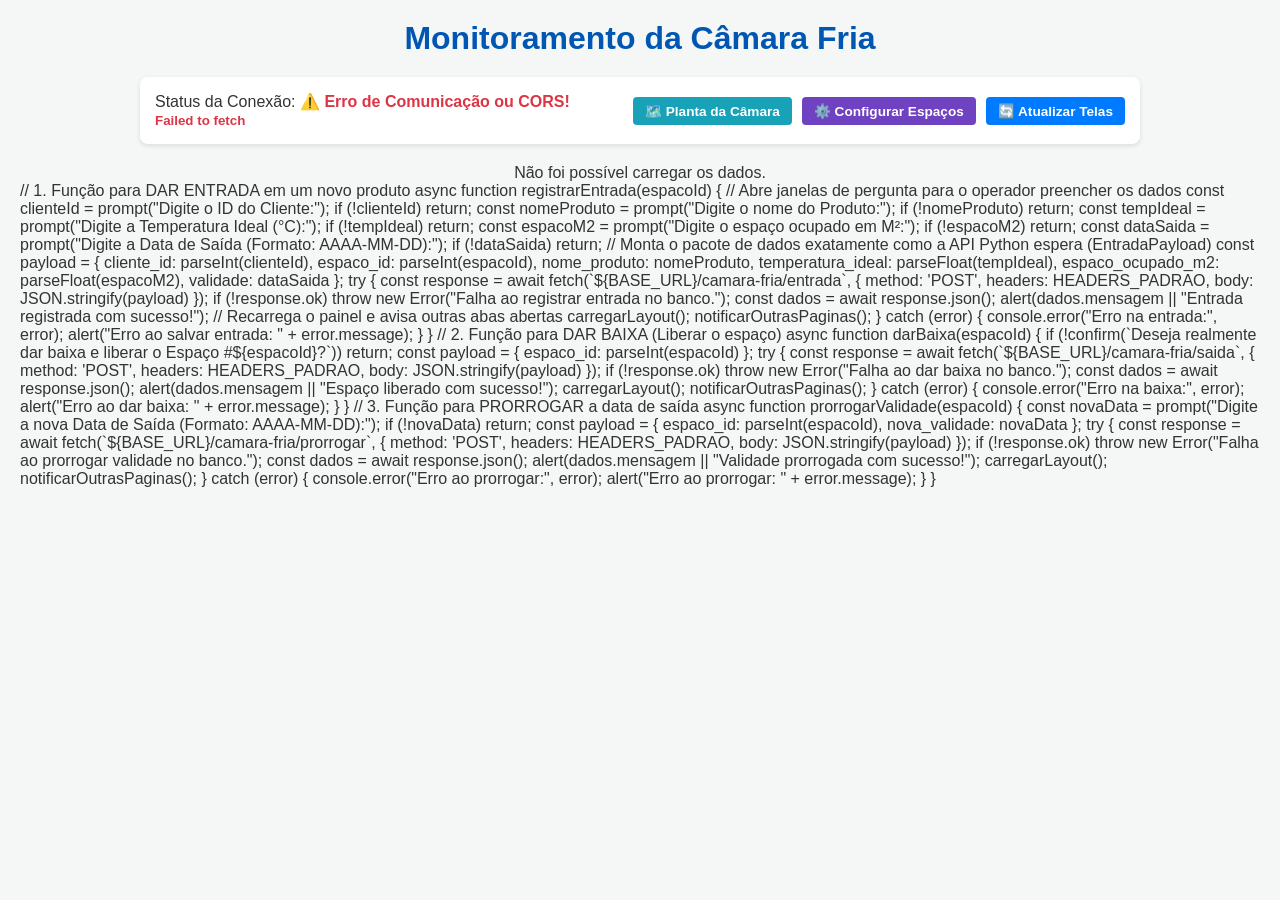
<file: INDEX.html>
<!DOCTYPE html>
<html lang="pt-BR">
<head>
    <meta charset="UTF-8">
    <meta name="viewport" content="width=device-width, initial-scale=1.0">
    <title>Painel da Câmara Fria</title>
    <style>
        * {
            box-sizing: border-box;
            margin: 0;
            padding: 0;
            font-family: 'Segoe UI', Tahoma, Geneva, Verdana, sans-serif;
        }

        body {
            background-color: #f4f7f6;
            padding: 20px;
            color: #333;
        }

        h1 {
            text-align: center;
            margin-bottom: 20px;
            color: #0056b3;
        }

        .status-container {
            max-width: 1000px;
            margin: 0 auto 20px auto;
            padding: 15px;
            background-color: #fff;
            border-radius: 8px;
            box-shadow: 0 2px 5px rgba(0,0,0,0.1);
            display: flex;
            justify-content: space-between;
            align-items: center;
            flex-wrap: wrap;
            gap: 10px;
        }

        .botoes-topo {
            display: flex;
            gap: 10px;
            flex-wrap: wrap;
        }

        .grid-container {
            display: grid;
            grid-template-columns: repeat(auto-fill, minmax(280px, 1fr));
            gap: 20px;
            max-width: 1000px;
            margin: 0 auto;
        }

        .card {
            background: #fff;
            border-radius: 8px;
            padding: 15px;
            box-shadow: 0 4px 6px rgba(0,0,0,0.1);
            border-left: 6px solid #ccc;
            transition: transform 0.2s;
        }

        .card:hover {
            transform: translateY(-5px);
        }

        .card.disponivel { border-left-color: #28a745; }
        .card.ocupado { border-left-color: #dc3545; }

        .card h3 {
            margin-bottom: 10px;
            font-size: 1.1rem;
        }

        .badge {
            display: inline-block;
            padding: 3px 8px;
            border-radius: 12px;
            font-size: 0.8rem;
            font-weight: bold;
            color: white;
            margin-bottom: 10px;
        }

        .badge.disponivel { background-color: #28a745; }
        .badge.ocupado { background-color: #dc3545; }

        .card-info {
            font-size: 0.9rem;
            line-height: 1.5;
            margin-bottom: 15px;
        }

        .actions {
            display: flex;
            gap: 8px;
            flex-wrap: wrap;
        }

        button {
            padding: 6px 12px;
            border: none;
            border-radius: 4px;
            cursor: pointer;
            font-weight: bold;
            font-size: 0.85rem;
            transition: background 0.2s;
        }

        .btn-entrada { background-color: #28a745; color: white; }
        .btn-entrada:hover { background-color: #218838; }

        .btn-saida { background-color: #dc3545; color: white; }
        .btn-saida:hover { background-color: #c82333; }

        .btn-prorrogar { background-color: #ffc107; color: #212529; }
        .btn-prorrogar:hover { background-color: #e0a800; }

        .btn-sync { background-color: #007bff; color: white; }
        .btn-sync:hover { background-color: #0056b3; }

        .btn-config { background-color: #6f42c1; color: white; }
        .btn-config:hover { background-color: #593196; }

        .btn-planta { background-color: #17a2b8; color: white; }
        .btn-planta:hover { background-color: #138496; }

        .error-message { color: #dc3545; font-weight: bold; }
        .success-message { color: #28a745; font-weight: bold; }
    </style>
</head>
<body>

    <h1>Monitoramento da Câmara Fria</h1>

    <div class="status-container" id="status-bar">
        <span>Status da Conexão: <strong id="status-texto">Conectando...</strong></span>
        <div class="botoes-topo">
            <button class="btn-planta" onclick="abrirPagina('planta_camara.html')">🗺️ Planta da Câmara</button>
            <button class="btn-config" onclick="abrirPagina('config_espacos.html')">⚙️ Configurar Espaços</button>
            <button class="btn-sync" onclick="notificarOutrasPaginas()">🔄 Atualizar Telas</button>
        </div>
    </div>

    <div class="grid-container" id="grid-layout"></div>

    <script>
        const BASE_URL = 'https://film-disinfect-famished.ngrok-free.dev';
        const HEADERS_PADRAO = {
            'Content-Type': 'application/json',
            'ngrok-skip-browser-warning': 'true'
        };

        const canalComunicacao = new BroadcastChannel('painel_camara_fria');

        canalComunicacao.onmessage = (event) => {
            if (event.data && event.data.acao === 'ATUALIZAR') {
                carregarLayout();
            }
        };

        function notificarOutrasPaginas() {
            canalComunicacao.postMessage({ acao: 'ATUALIZAR' });
        }

        function abrirPagina(url) {
            window.open(url, '_blank');
        }

        async function carregarLayout() {
            const statusTexto = document.getElementById('status-texto');
            const gridLayout = document.getElementById('grid-layout');

            try {
                const response = await fetch(`${BASE_URL}/camara-fria/layout`, {
                    method: 'GET',
                    headers: HEADERS_PADRAO
                });

                if (!response.ok) throw new Error(`Erro na requisição: ${response.status}`);

                const dados = await response.json();
                statusTexto.textContent = 'Conectado e Atualizado';
                statusTexto.className = 'success-message';

                renderizarCards(dados);
            } catch (error) {
                console.error('Erro na comunicação:', error);
                statusTexto.innerHTML = `⚠️ Erro de Comunicação ou CORS!<br><small>${error.message}</small>`;
                statusTexto.className = 'error-message';
                gridLayout.innerHTML = '<p style="text-align:center; grid-column: 1/-1;">Não foi possível carregar os dados.</p>';
            }
        }

        function renderizarCards(espacos) {
            const gridLayout = document.getElementById('grid-layout');
            gridLayout.innerHTML = '';

            if (!espacos || espacos.length === 0) {
                gridLayout.innerHTML = '<p style="text-align:center; grid-column: 1/-1;">Nenhum espaço encontrado no banco.</p>';
                return;
            }

            espacos.forEach(item => {
                const statusClass = item.status === 'ocupado' ? 'ocupado' : 'disponivel';
                const statusTexto = item.status === 'ocupado' ? 'Ocupado' : 'Disponível';

                const card = document.createElement('div');
                card.className = `card ${statusClass}`;

                // Alterado de Validade para Data Saída conforme solicitado
                let conteudoProduto = item.status === 'ocupado' ? `
                    <p><strong>Produto:</strong> ${item.nome_produto || 'N/I'}</p>
                    <p><strong>Cliente:</strong> ${item.cliente_nome || item.cliente_id || 'N/I'}</p>
                    <p><strong>Temp. Ideal:</strong> ${item.temperatura_ideal ? item.temperatura_ideal + ' °C' : 'N/A'}</p>
                    <p><strong>Data Saída:</strong> ${item.validade ? new Date(item.validade).toLocaleDateString('pt-BR') : 'N/A'}</p>
                ` : `<p style="color: #666; font-style: italic;">Espaço livre para armazenamento.</p>`;

                card.innerHTML = `
                    <h3>Espaço #${item.espaco_id || item.id}</h3>
                    <span class="badge ${statusClass}">${statusTexto}</span>
                    <div class="card-info">${conteudoProduto}</div>
                    <div class="actions">
                        ${item.status === 'ocupado'
                            ? `<button class="btn-saida" onclick="darBaixa(${item.espaco_id || item.id})">Dar Baixa</button>
                               <button class="btn-prorrogar" onclick="prorrogarValidade(${item.espaco_id || item.id})">Prorrogar</button>`
                            : `<button class="btn-entrada" onclick="registrarEntrada(${item.espaco_id || item.id})">Dar Entrada</button>`
                        }
                    </div>
                `;
                gridLayout.appendChild(card);
            });
        }

        // Carrega as informações ao abrir a página
        carregarLayout();
    </script>
</body>
</html>
        // 1. Função para DAR ENTRADA em um novo produto
        async function registrarEntrada(espacoId) {
            // Abre janelas de pergunta para o operador preencher os dados
            const clienteId = prompt("Digite o ID do Cliente:");
            if (!clienteId) return;

            const nomeProduto = prompt("Digite o nome do Produto:");
            if (!nomeProduto) return;

            const tempIdeal = prompt("Digite a Temperatura Ideal (°C):");
            if (!tempIdeal) return;

            const espacoM2 = prompt("Digite o espaço ocupado em M²:");
            if (!espacoM2) return;

            const dataSaida = prompt("Digite a Data de Saída (Formato: AAAA-MM-DD):");
            if (!dataSaida) return;

            // Monta o pacote de dados exatamente como a API Python espera (EntradaPayload)
            const payload = {
                cliente_id: parseInt(clienteId),
                espaco_id: parseInt(espacoId),
                nome_produto: nomeProduto,
                temperatura_ideal: parseFloat(tempIdeal),
                espaco_ocupado_m2: parseFloat(espacoM2),
                validade: dataSaida
            };

            try {
                const response = await fetch(`${BASE_URL}/camara-fria/entrada`, {
                    method: 'POST',
                    headers: HEADERS_PADRAO,
                    body: JSON.stringify(payload)
                });

                if (!response.ok) throw new Error("Falha ao registrar entrada no banco.");

                const dados = await response.json();
                alert(dados.mensagem || "Entrada registrada com sucesso!");
                
                // Recarrega o painel e avisa outras abas abertas
                carregarLayout();
                notificarOutrasPaginas();
            } catch (error) {
                console.error("Erro na entrada:", error);
                alert("Erro ao salvar entrada: " + error.message);
            }
        }

        // 2. Função para DAR BAIXA (Liberar o espaço)
        async function darBaixa(espacoId) {
            if (!confirm(`Deseja realmente dar baixa e liberar o Espaço #${espacoId}?`)) return;

            const payload = { espaco_id: parseInt(espacoId) };

            try {
                const response = await fetch(`${BASE_URL}/camara-fria/saida`, {
                    method: 'POST',
                    headers: HEADERS_PADRAO,
                    body: JSON.stringify(payload)
                });

                if (!response.ok) throw new Error("Falha ao dar baixa no banco.");

                const dados = await response.json();
                alert(dados.mensagem || "Espaço liberado com sucesso!");
                
                carregarLayout();
                notificarOutrasPaginas();
            } catch (error) {
                console.error("Erro na baixa:", error);
                alert("Erro ao dar baixa: " + error.message);
            }
        }

        // 3. Função para PRORROGAR a data de saída
        async function prorrogarValidade(espacoId) {
            const novaData = prompt("Digite a nova Data de Saída (Formato: AAAA-MM-DD):");
            if (!novaData) return;

            const payload = {
                espaco_id: parseInt(espacoId),
                nova_validade: novaData
            };

            try {
                const response = await fetch(`${BASE_URL}/camara-fria/prorrogar`, {
                    method: 'POST',
                    headers: HEADERS_PADRAO,
                    body: JSON.stringify(payload)
                });

                if (!response.ok) throw new Error("Falha ao prorrogar validade no banco.");

                const dados = await response.json();
                alert(dados.mensagem || "Validade prorrogada com sucesso!");
                
                carregarLayout();
                notificarOutrasPaginas();
            } catch (error) {
                console.error("Erro ao prorrogar:", error);
                alert("Erro ao prorrogar: " + error.message);
            }
        }
</file>
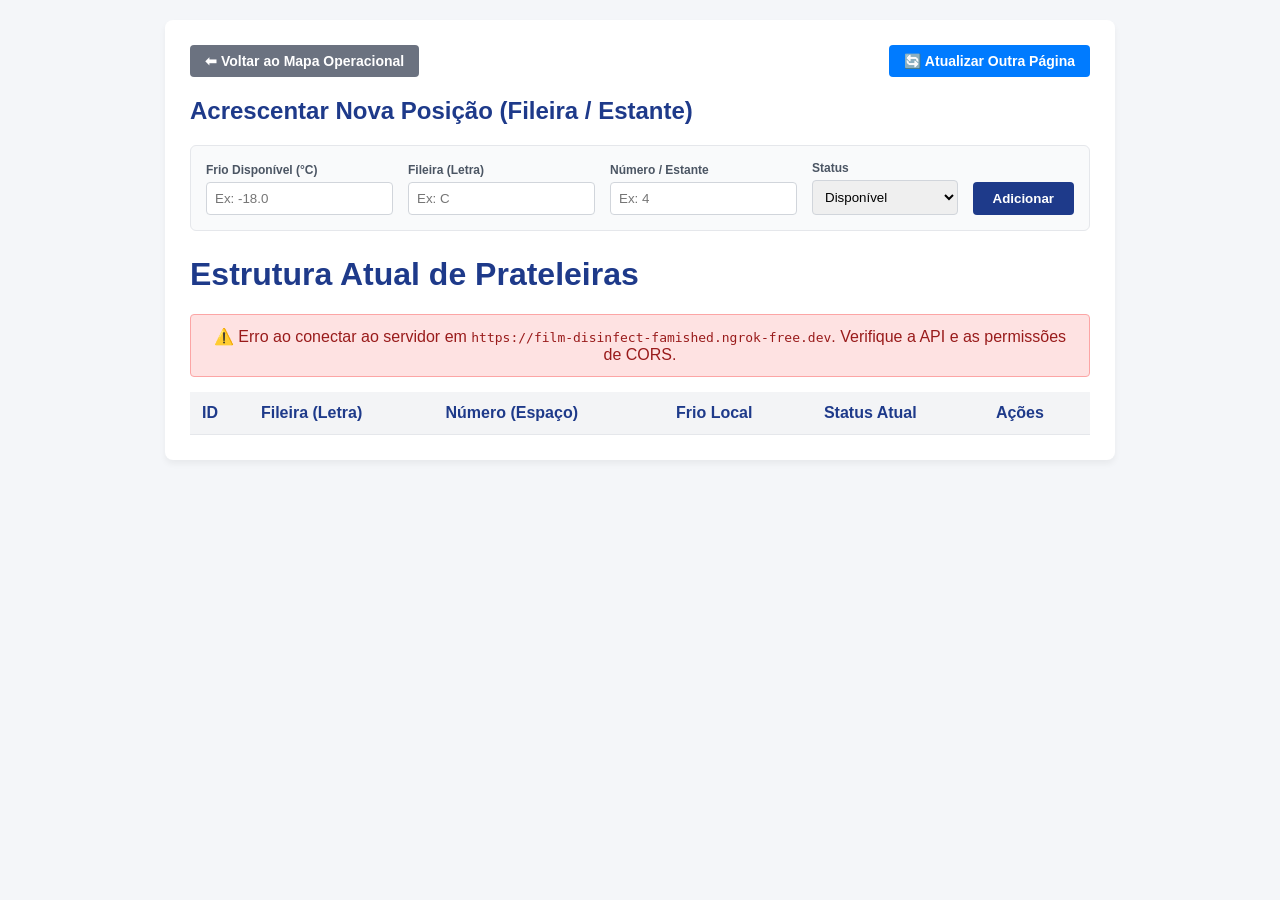
<file: config_espacos.html>
<!DOCTYPE html>
<html lang="pt-BR">
<head>
    <meta charset="UTF-8">
    <meta name="viewport" content="width=device-width, initial-scale=1.0">
    <title>Configurar Estrutura da Câmara</title>
    <style>
        body { font-family: 'Segoe UI', Tahoma, Geneva, Verdana, sans-serif; background-color: #f4f6f9; margin: 0; padding: 20px; color: #333; }
        .container { max-width: 900px; margin: 0 auto; background: white; padding: 25px; border-radius: 8px; box-shadow: 0 4px 6px rgba(0,0,0,0.05); }
        h1, h2 { color: #1e3a8a; margin-top: 0; }
        .header-acoes { display: flex; justify-content: space-between; align-items: center; margin-bottom: 20px; }
        .btn-voltar { display: inline-block; background-color: #6b7280; color: white; text-decoration: none; padding: 8px 15px; border-radius: 4px; font-weight: bold; font-size: 14px; }
        .btn-sync { background-color: #007bff; color: white; border: none; padding: 8px 15px; border-radius: 4px; font-weight: bold; cursor: pointer; font-size: 14px; transition: background 0.2s; }
        .btn-sync:hover { background-color: #0056b3; }

        /* Formulário */
        .form-add { display: flex; gap: 15px; background: #f9fafb; padding: 15px; border-radius: 6px; margin-bottom: 25px; align-items: flex-end; border: 1px solid #e5e7eb; }
        .campo { display: flex; flex-direction: column; flex: 1; }
        label { font-size: 12px; font-weight: bold; margin-bottom: 5px; color: #4b5563; }
        input, select { padding: 8px; border: 1px solid #d1d5db; border-radius: 4px; }
        .btn-salvar { background-color: #1e3a8a; color: white; border: none; padding: 9px 20px; font-weight: bold; border-radius: 4px; cursor: pointer; }

        /* Tabela */
        table { width: 100%; border-collapse: collapse; }
        th, td { padding: 12px; text-align: left; border-bottom: 1px solid #e5e7eb; }
        th { background-color: #f3f4f6; color: #1e3a8a; }
        .btn-acao { border: none; padding: 5px 10px; border-radius: 4px; font-weight: bold; cursor: pointer; margin-right: 5px; font-size: 12px; }
        .btn-editar { background-color: #f59e0b; color: white; }
        .btn-excluir { background-color: #ef4444; color: white; }
        .alerta-erro { background-color: #fee2e2; border: 1px solid #fca5a5; padding: 12px; border-radius: 4px; color: #991b1b; text-align: center; margin-bottom: 15px; }
    </style>
</head>
<body>

    <div class="container">
        <div class="header-acoes">
            <a href="index.html" class="btn-voltar">⬅ Voltar ao Mapa Operacional</a>
            <button class="btn-sync" onclick="notificarOutrasPaginas()">🔄 Atualizar Outra Página</button>
        </div>

        <h2>Acrescentar Nova Posição (Fileira / Estante)</h2>
        <form id="formEspaco" class="form-add">
            <input type="hidden" id="espaco_id">
            <div class="campo">
                <label>Frio Disponível (°C)</label>
                <input type="number" step="0.1" id="temperatura_disponivel" placeholder="Ex: -18.0" required>
            </div>

            <div class="campo">
                <label>Fileira (Letra)</label>
                <input type="text" id="fileira" maxlength="1" placeholder="Ex: C" required>
            </div>
            <div class="campo">
                <label>Número / Estante</label>
                <input type="number" id="numero_espaco" placeholder="Ex: 4" required>
            </div>
            <div class="campo">
                <label>Status</label>
                <select id="status_espaco">
                    <option value="disponivel">Disponível</option>
                    <option value="manutencao">Manutenção</option>
                </select>
            </div>
            <button type="submit" class="btn-salvar" id="btnAcaoForm">Adicionar</button>
        </form>

        <h1>Estrutura Atual de Prateleiras</h1>
        <div id="mensagemErro"></div>
        <table>
            <thead>
                <tr>
                    <th>ID</th>
                    <th>Fileira (Letra)</th>
                    <th>Número (Espaço)</th>
                    <th>Frio Local</th>
                    <th>Status Atual</th>
                    <th>Ações</th>
                </tr>
            </thead>
            <tbody id="tabelaEspacos"></tbody>
        </table>

    </div>

    <script>
        const BASE_URL = 'https://film-disinfect-famished.ngrok-free.dev';
        const HEADERS_PADRAO = {
            'Content-Type': 'application/json',
            'ngrok-skip-browser-warning': 'true'
        };

        // -------------------------------------------------------------
        // CANAL DE COMUNICAÇÃO ENTRE ABAS (BroadcastChannel)
        // -------------------------------------------------------------
        const canalComunicacao = new BroadcastChannel('painel_camara_fria');

        // Notifica as outras abas/páginas para se atualizarem
        function notificarOutrasPaginas() {
            canalComunicacao.postMessage({ acao: 'ATUALIZAR' });
        }

        // Escuta comandos vindos do index.html ou de outras abas
        canalComunicacao.onmessage = (event) => {
            if (event.data && event.data.acao === 'ATUALIZAR') {
                listarEspacos();
            }
        };
        // -------------------------------------------------------------

        // 1. LISTA OS ESPAÇOS E AS TEMPERATURAS NA TABELA
        async function listarEspacos() {
            const tabela = document.getElementById('tabelaEspacos');
            const mensagemErro = document.getElementById('mensagemErro');
            mensagemErro.innerHTML = '';

            try {
                const resposta = await fetch(`${BASE_URL}/camara-fria/layout`, {
                    method: 'GET',
                    headers: HEADERS_PADRAO
                });

                if (!resposta.ok) {
                    throw new Error(`Erro na API: ${resposta.status}`);
                }

                const dados = await resposta.json();
                tabela.innerHTML = '';

                if (!Array.isArray(dados) || dados.length === 0) {
                    tabela.innerHTML = '<tr><td colspan="6" style="text-align:center; color:#6b7280;">Nenhuma prateleira cadastrada.</td></tr>';
                    return;
                }

                dados.forEach(item => {
                    const idReal = item.id || item.espaco_id || item.numero_espaco;
                    const linha = document.createElement('tr');
                    linha.innerHTML = `
                        <td>${idReal}</td>
                        <td><strong>Fileira ${item.fileira}</strong></td>
                        <td>Espaço ${item.numero_espaco}</td>
                        <td><span style="color: #1e3a8a; font-weight:bold;">${item.temperatura_disponivel}°C</span></td>
                        <td><span style="color: ${item.status === 'ocupado' ? '#ef4444' : '#10b981'}; font-weight:bold;">${item.status}</span></td>
                        <td>
                            <button class="btn-acao btn-editar" onclick="prepararEdicao(${idReal}, '${item.fileira}', ${item.numero_espaco}, '${item.status}', ${item.temperatura_disponivel})">Alterar</button>
                            <button class="btn-acao btn-excluir" onclick="deletarEspaco(${idReal})">Excluir</button>
                        </td>
                    `;
                    tabela.appendChild(linha);
                });
            } catch (e) {
                console.error(e);
                mensagemErro.innerHTML = `<div class="alerta-erro">⚠️ Erro ao conectar ao servidor em <code>${BASE_URL}</code>. Verifique a API e as permissões de CORS.</div>`;
            }
        }

        // 2. PROCESSA O ENVIO DO FORMULÁRIO (ADICIONAR OU ALTERAR)
        document.getElementById('formEspaco').addEventListener('submit', async (e) => {
            e.preventDefault();
            const id = document.getElementById('espaco_id').value;
            const payload = {
                fileira: document.getElementById('fileira').value.toUpperCase(),
                numero_espaco: parseInt(document.getElementById('numero_espaco').value),
                status: document.getElementById('status_espaco').value,
                temperatura_disponivel: parseFloat(document.getElementById('temperatura_disponivel').value)
            };

            const url = id ? `${BASE_URL}/camara-fria/espacos/${id}` : `${BASE_URL}/camara-fria/espacos`;
            const method = id ? 'PUT' : 'POST';

            try {
                const resposta = await fetch(url, {
                    method: method,
                    headers: HEADERS_PADRAO,
                    body: JSON.stringify(payload)
                });

                if (resposta.ok) {
                    alert(id ? 'Posição alterada com sucesso!' : 'Nova posição acrescentada!');
                    resetarFormulario();
                    listarEspacos();
                    notificarOutrasPaginas(); // Dispara atualização para o index.html
                } else {
                    const erro = await resposta.json();
                    alert(erro.detail || 'Erro ao salvar posição.');
                }
            } catch (err) {
                alert('Erro de conexão ao salvar posição.');
            }
        });

        // 3. JOGA OS DADOS NO FORMULÁRIO QUANDO CLICA EM ALTERAR
        function prepararEdicao(id, fileira, numero, status, temp) {
            if (status === 'ocupado') {
                alert('Não mude posições ocupadas com carga!');
                return;
            }
            document.getElementById('espaco_id').value = id;
            document.getElementById('fileira').value = fileira;
            document.getElementById('numero_espaco').value = numero;
            document.getElementById('status_espaco').value = status;
            document.getElementById('temperatura_disponivel').value = temp;
            document.getElementById('btnAcaoForm').innerText = 'Salvar Alteração';
        }

        // 4. DELETA UMA POSIÇÃO DA CÂMARA FRIA
        async function deletarEspaco(id) {
            if (!confirm('Deseja realmente remover esta prateleira da estrutura física?')) return;
            try {
                const r = await fetch(`${BASE_URL}/camara-fria/espacos/${id}`, {
                    method: 'DELETE',
                    headers: HEADERS_PADRAO
                });
                if (r.ok) {
                    alert('Posição excluída!');
                    listarEspacos();
                    notificarOutrasPaginas(); // Dispara atualização para o index.html
                } else {
                    const err = await r.json();
                    alert(err.detail || 'Erro ao excluir posição.');
                }
            } catch (e) {
                alert('Erro de conexão ao excluir.');
            }
        }

        function resetarFormulario() {
            document.getElementById('formEspaco').reset();
            document.getElementById('espaco_id').value = '';
            document.getElementById('btnAcaoForm').innerText = 'Adicionar';
        }

        // Inicializar tabela
        listarEspacos();
    </script>
</body>
</html>
</file>
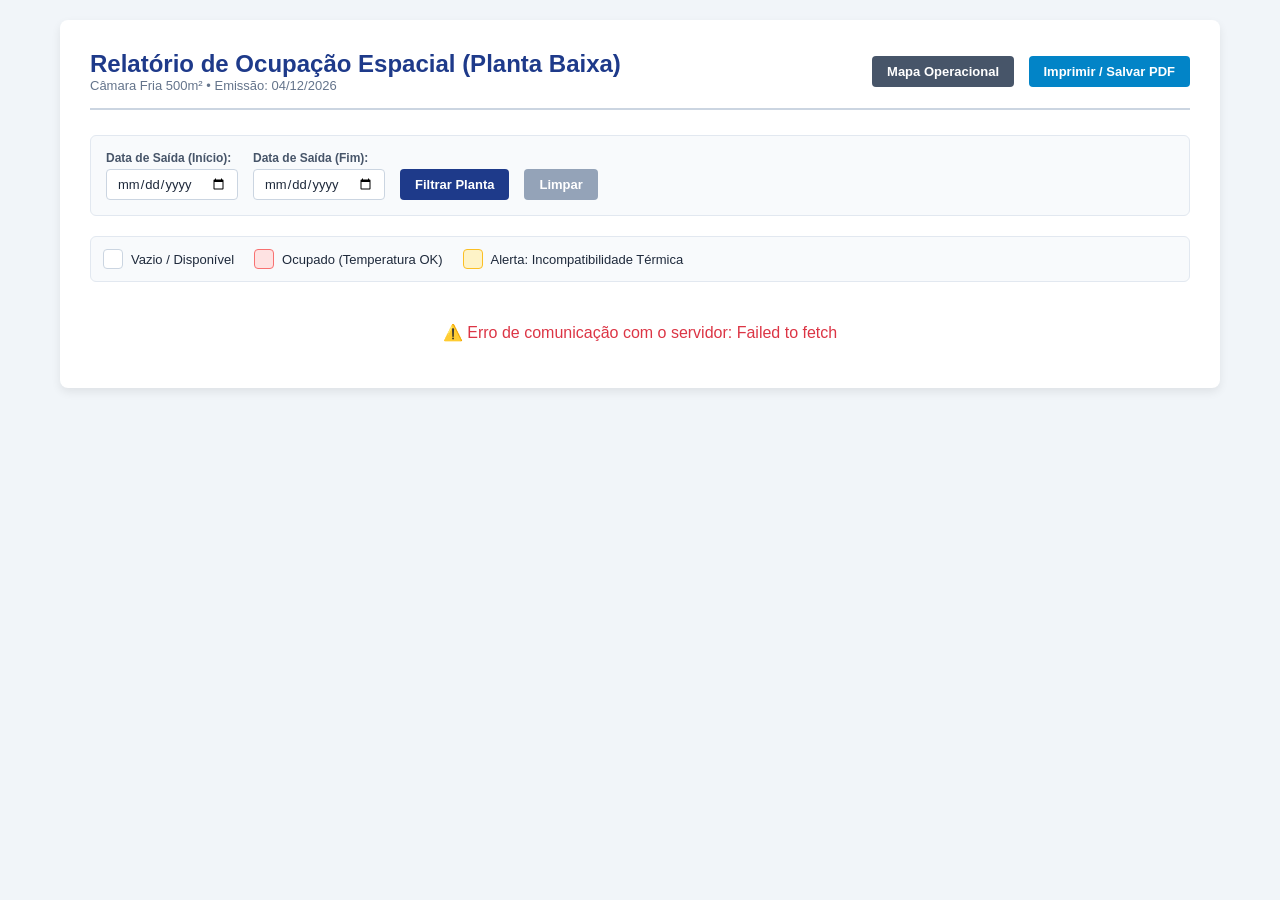
<file: planta_camara.html>
<!DOCTYPE html>
<html lang="pt-BR">
<head>
    <meta charset="UTF-8">
    <meta name="viewport" content="width=device-width, initial-scale=1.0">
    <title>Planta Baixa - Câmara Fria 500m²</title>
    <!-- Vincula o arquivo de estilos externo -->
    <link rel="stylesheet" href="planta_estilos.css">
</head>
<body>
    <div class="container-relatorio">
        <div class="topo-print">
            <div>
                <h1 class="titulo-principal">Relatório de Ocupação Espacial (Planta Baixa)</h1>
                <div class="data-emissao">Câmara Fria 500m² • Emissão: <span id="dataAtual"></span></div>
            </div>
            <div>
                <a href="index.html" class="btn-acao">Mapa Operacional</a>
                <button class="btn-acao btn-print" onclick="window.print()">Imprimir / Salvar PDF</button>
            </div>
        </div>

        <!-- Painel de Filtro por Período de Saída -->
        <div class="painel-filtro">
            <div class="filtro-grupo">
                <label for="dataInicio">Data de Saída (Início):</label>
                <input type="date" id="dataInicio">
            </div>
            <div class="filtro-grupo">
                <label for="dataFim">Data de Saída (Fim):</label>
                <input type="date" id="dataFim">
            </div>
            <button class="btn-acao btn-filtrar" onclick="renderizarPlanta()">Filtrar Planta</button>
            <button class="btn-acao" style="background-color: #94a3b8; margin-top: 18px;" onclick="limparFiltro()">Limpar</button>
        </div>

        <div class="legenda">
            <div class="legenda-item"><div class="quadrado" style="background: #ffffff;"></div> Vazio / Disponível</div>
            <div class="legenda-item"><div class="quadrado" style="background: #fee2e2; border-color: #f87171;"></div> Ocupado (Temperatura OK)</div>
            <div class="legenda-item"><div class="quadrado" style="background: #fef3c7; border-color: #fbbf24;"></div> Alerta: Incompatibilidade Térmica</div>
        </div>
        
        <div id="plantaLayout" class="mapa-layout"></div>
    </div>

    <!-- Vincula o arquivo de programação externo -->
    <script src="planta_logica.js"></script>
</body>
</html>
</file>
<file: planta_estilos.css>
body { font-family: 'Segoe UI', Arial, sans-serif; background-color: #f1f5f9; margin: 0; padding: 20px; color: #1e293b; }
.container-relatorio { max-width: 1100px; margin: 0 auto; background: white; padding: 30px; border-radius: 8px; box-shadow: 0 4px 10px rgba(0,0,0,0.08); }
.topo-print { display: flex; justify-content: space-between; align-items: center; border-bottom: 2px solid #cbd5e1; padding-bottom: 15px; margin-bottom: 25px; }
.titulo-principal { margin: 0; color: #1e3a8a; font-size: 24px; }
.data-emissao { font-size: 13px; color: #64748b; }
.btn-acao { background-color: #475569; color: white; text-decoration: none; padding: 8px 15px; border-radius: 4px; font-weight: bold; font-size: 13px; cursor: pointer; border: none; display: inline-block; transition: background 0.2s; }
.btn-print { background-color: #0284c7; margin-left: 10px; }
.btn-print:hover { background-color: #0369a1; }

.painel-filtro { display: flex; gap: 15px; align-items: center; background: #f8fafc; padding: 15px; border-radius: 6px; border: 1px solid #e2e8f0; margin-bottom: 20px; flex-wrap: wrap; }
.filtro-grupo { display: flex; flex-direction: column; gap: 4px; }
.filtro-grupo label { font-size: 12px; font-weight: bold; color: #475569; }
.filtro-grupo input { padding: 6px 10px; border: 1px solid #cbd5e1; border-radius: 4px; font-family: inherit; font-size: 13px; color: #1e293b; }
.btn-filtrar { background-color: #1e3a8a; margin-top: 18px; }
.btn-filtrar:hover { background-color: #172554; }

.legenda { display: flex; gap: 20px; margin-bottom: 25px; background: #f8fafc; padding: 12px; border-radius: 6px; border: 1px solid #e2e8f0; font-size: 13px; }
.legenda-item { display: flex; align-items: center; gap: 8px; font-weight: 500; }
.quadrado { width: 18px; height: 18px; border-radius: 4px; border: 1px solid #cbd5e1; }
.mapa-layout { display: flex; flex-direction: column; gap: 30px; margin-top: 10px; }
.linha-fileira { display: flex; align-items: center; background: #f8fafc; padding: 15px; border-radius: 6px; border: 1px solid #e2e8f0; margin-bottom: 15px; }
.letra-fileira { font-size: 32px; font-weight: 800; color: #1e3a8a; width: 60px; text-align: center; border-right: 2px dashed #cbd5e1; margin-right: 20px; }
.grupo-estantes { display: flex; flex-wrap: wrap; gap: 15px; flex: 1; }
.bloco-espaco { width: 170px; min-height: 140px; background: white; border: 2px solid #cbd5e1; border-radius: 6px; padding: 10px; display: flex; flex-direction: column; justify-content: space-between; font-size: 11px; }
.bloco-topo { display: flex; justify-content: space-between; font-weight: bold; font-size: 13px; border-bottom: 1px solid #e2e8f0; padding-bottom: 4px; margin-bottom: 6px; }
.bloco-info { color: #475569; line-height: 1.4; }
.bloco-vazio { background-color: #ffffff; border-color: #cbd5e1; color: #64748b; }
.bloco-ocupado { background-color: #fee2e2; border-color: #f87171; color: #991b1b; }
.bloco-alerta-termico { background-color: #fef3c7; border-color: #fbbf24; color: #92400e; }
.alerta-erro { background-color: #fee2e2; border: 1px solid #fca5a5; padding: 15px; border-radius: 6px; color: #991b1b; text-align: center; margin-top: 20px; }

@media print { body { background: white; padding: 0; } .container-relatorio { box-shadow: none; padding: 0; } .btn-acao, .painel-filtro { display: none; } }
</file>
